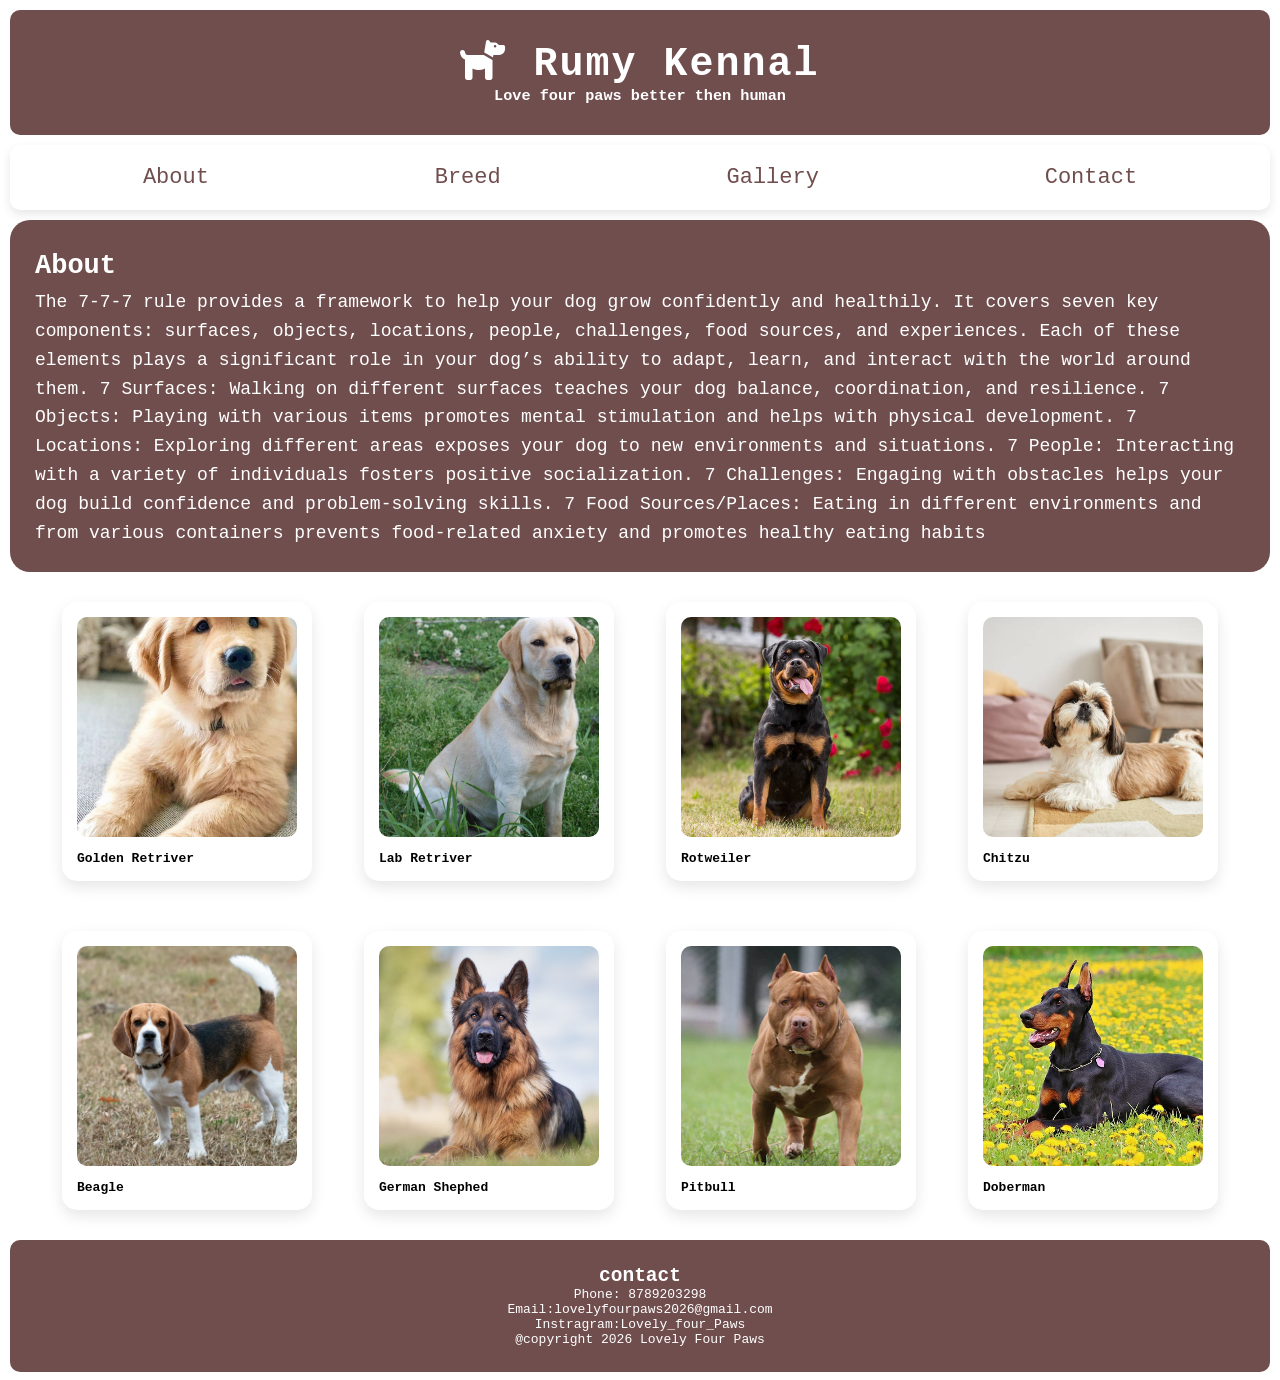
<file: index.html>
<!DOCTYPE html>
<html lang="en">
<head>
  <meta charset="UTF-8">
  <meta name="viewport" content="width=device-width, initial-scale=1.0">
  <title>Rumy Kennel</title>
  <link rel="stylesheet" href="style.css">
  <link rel="stylesheet" href="https://cdnjs.cloudflare.com/ajax/libs/font-awesome/6.5.0/css/all.min.css">

</head>
<body>
  <div class="header">
    <h1><i class="fa-solid fa-dog"></i> Rumy Kennal</h1>
    <h3>Love four paws better then human</h3>
  </div>

  <div class="section">
    <p>About</p>
    <p>Breed</p>
    <p>Gallery</p>
    <p>Contact</p>
  </div>
  
  <div class="abt">
    <h2>About</h2>
    <P>The 7-7-7 rule provides a framework to help your dog grow confidently and healthily. It covers seven key components: surfaces, objects, locations, people, challenges, food sources, and experiences. Each of these elements plays a significant role in your dog’s ability to adapt, learn, and interact with the world around them.
          7 Surfaces: Walking on different surfaces teaches your dog balance, coordination, and resilience.
          7 Objects: Playing with various items promotes mental stimulation and helps with physical development.
          7 Locations: Exploring different areas exposes your dog to new environments and situations.
          7 People: Interacting with a variety of individuals fosters positive socialization.
          7 Challenges: Engaging with obstacles helps your dog build confidence and problem-solving skills.
          7 Food Sources/Places: Eating in different environments and from various containers prevents food-related anxiety and promotes healthy eating habits</P>
  </div>
  <div class="image_gallary">
    <div>
      <img src="images/goldy.jpg" alt="golder retriver">
      <p>Golden Retriver</p>
    </div>
    <div>
      <img src="images/Labrador-retriever.jpg" alt="Lab retriver">
      <p>Lab Retriver</p>
    </div>
    <div>
      <img src="images/rotweiler.jpg" alt="rotweiler">
      <p>Rotweiler</p>
    </div>
    <div>
      <img src="images/chitzu.jpg" alt="chitzu">
      <P>Chitzu</p>
    </div>
  </div>

  <div class="image_gallary">
      <div>
      <img src="images/beagle.jpeg" alt="beagle">
      <p>Beagle</p>
    </div>
    <div>
      <img src="images/shephed images.jpg" alt="german shephed">
      <p>German Shephed</p>
    </div>
    <div>
      <img src="images/pitbull.jpg" alt="pitbull">
      <p>Pitbull</p>
    </div>
    <div>
      <img src="images/doberman.jpg" alt="doberman">
      <p>Doberman</p>
    </div>
  </div>

  <div class="footer">
    <h2>contact</h2>
    <p>Phone: 8789203298</p>
    <P>Email:lovelyfourpaws2026@gmail.com</P>
    <p>Instragram:Lovely_four_Paws</p>
    <p>@copyright 2026 Lovely Four Paws</p>
  </div>


</body>
</html>
</file>
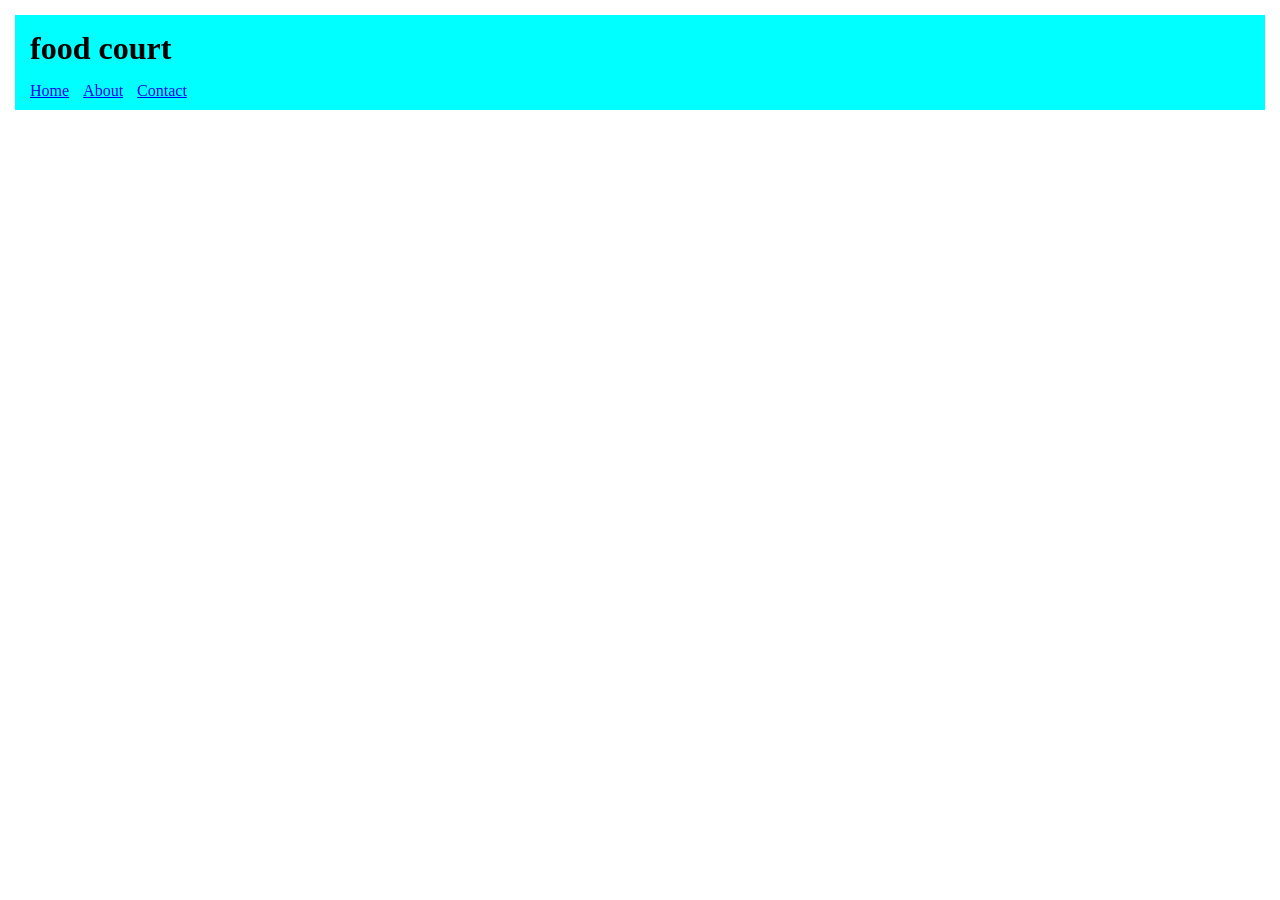
<file: example.html>
<!DOCTYPE html>
<html lang="en">
<head>
  <meta charset="UTF-8">
  <meta name="viewport" content="width=device-width, initial-scale=1.0">
  <title>sample</title>
</head>

<style>
  
  *{
    margin: 0px;
    padding: 5px;
  }

  .navbar{
    background-color: aqua;
    color: black;
    margin: 5px;
    padding: 5px;
    display:block;
  }

  .navbar__header{
    display:flex;
    justify-content:space-around;
    margin: 10px;
    padding: 10px;
    text-align:center;
    align-items: center;
    
  }

  .navbar__tittle{
    display:block;
    text-align: center;
    padding:20px;
  }

  .offer{
    position: relative;
    text-align: center;
    color: black;
    font-size: medium;
    display: flex;
    justify-content: center;
  }
  .footer{
    color: white;
    margin: 10px;
    padding: 10px;
    display: block;
  }
  
</style>
  <body>
    <div class="navbar">
          <div class="navbar_tittle">
            
            <h1>food court</h1>
    
          </div>
          <div class="navbar_header">
          <a href="index.html">Home</a>
          <a href="about.html">About</a>
          <a href="contact.html">Contact</a>
          </div>
    </div>
</body>
</html>
</file>
<file: style.css>
*{
    margin:0;
    padding:0;
    box-sizing: border-box;
    font-family: monospace;
}

/* Smooth scroll */
html{
    scroll-behavior: smooth;
}

/* HEADER */
.header{
    margin:10px;
    padding:30px;
    background-color: hwb(0 8% 74% / 0.753);
    color:white;
    text-align:center;
    border-radius:10px;
    animation: fadeDown 1s ease-in-out;
}

.header h1{
    font-size:40px;
    letter-spacing:2px;
}

/* NAV SECTION */
.section{
    margin:10px;
    padding:20px;
    background-color:white;
    color:hwb(0 8% 74% / 0.753);
    display:flex;
    justify-content:space-around;
    font-size:22px;
    border-radius:10px;
    box-shadow:0 4px 10px rgba(0,0,0,0.1);
}

.section p{
    cursor:pointer;
    transition: all 0.3s ease;
}

.section p:hover{
    transform: scale(1.2);
    color:black;
}

/* ABOUT */
.abt{
    margin:10px;
    padding:25px;
    background-color:hwb(0 8% 74% / 0.753);
    color:white;
    border-radius:20px;
    font-size:18px;
    line-height:1.6;
    animation: fadeUp 1.2s ease-in-out;
}

/* IMAGE GALLERY */
.image_gallary{
    margin:10px;
    padding:20px;
    display:flex;
    justify-content: space-evenly;
    flex-wrap: wrap;
    gap:20px;
}

/* CARD STYLE */
.image_gallary div{
    background:white;
    padding:15px;
    border-radius:15px;
    box-shadow:0 6px 15px rgba(0,0,0,0.1);
    transition: all 0.4s ease;
}

/* HOVER EFFECT */
.image_gallary div:hover{
    transform: translateY(-10px) scale(1.05);
}

/* IMAGE FIX (SAME SIZE + HIGH QUALITY) */
.image_gallary img{
    width:220px;
    height:220px;
    object-fit: cover;   /* IMPORTANT for same size */
    border-radius:10px;
    transition: transform 0.4s ease;
}

/* ZOOM EFFECT */
.image_gallary img:hover{
    transform: scale(1.1);
}

/* TEXT */
.image_gallary p{
    margin-top:10px;
    font-weight:bold;
}

/* FOOTER */
.footer{
    margin:10px;
    padding:25px;
    background-color:hwb(0 8% 74% / 0.753);
    color:white;
    text-align:center;
    border-radius:10px;
    animation: fadeUp 1.5s ease-in-out;
}


/* ANIMATIONS */
@keyframes fadeDown{
    from{
        opacity:0;
        transform: translateY(-50px);
    }
    to{
        opacity:1;
        transform: translateY(0);
    }
}

@keyframes fadeUp{
    from{
        opacity:0;
        transform: translateY(50px);
    }
    to{
        opacity:1;
        transform: translateY(0);
    }
}
</file>
